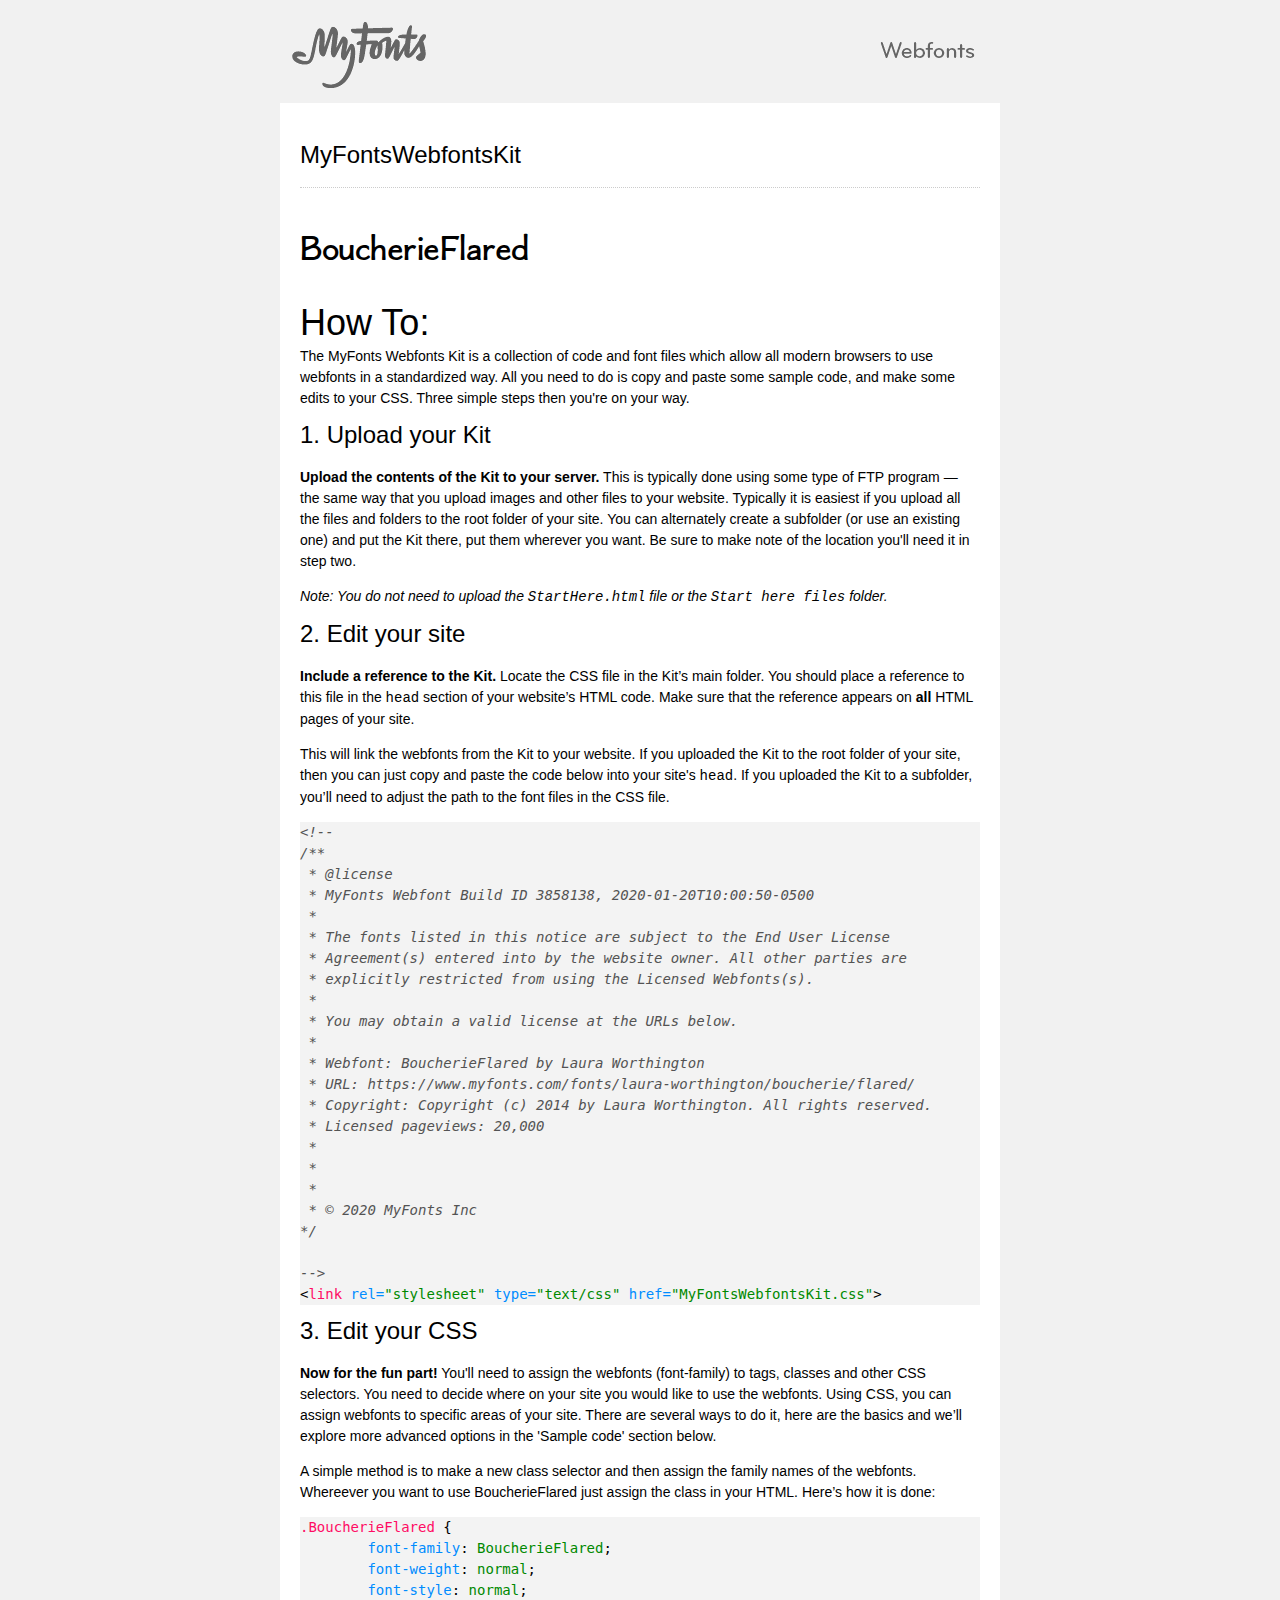
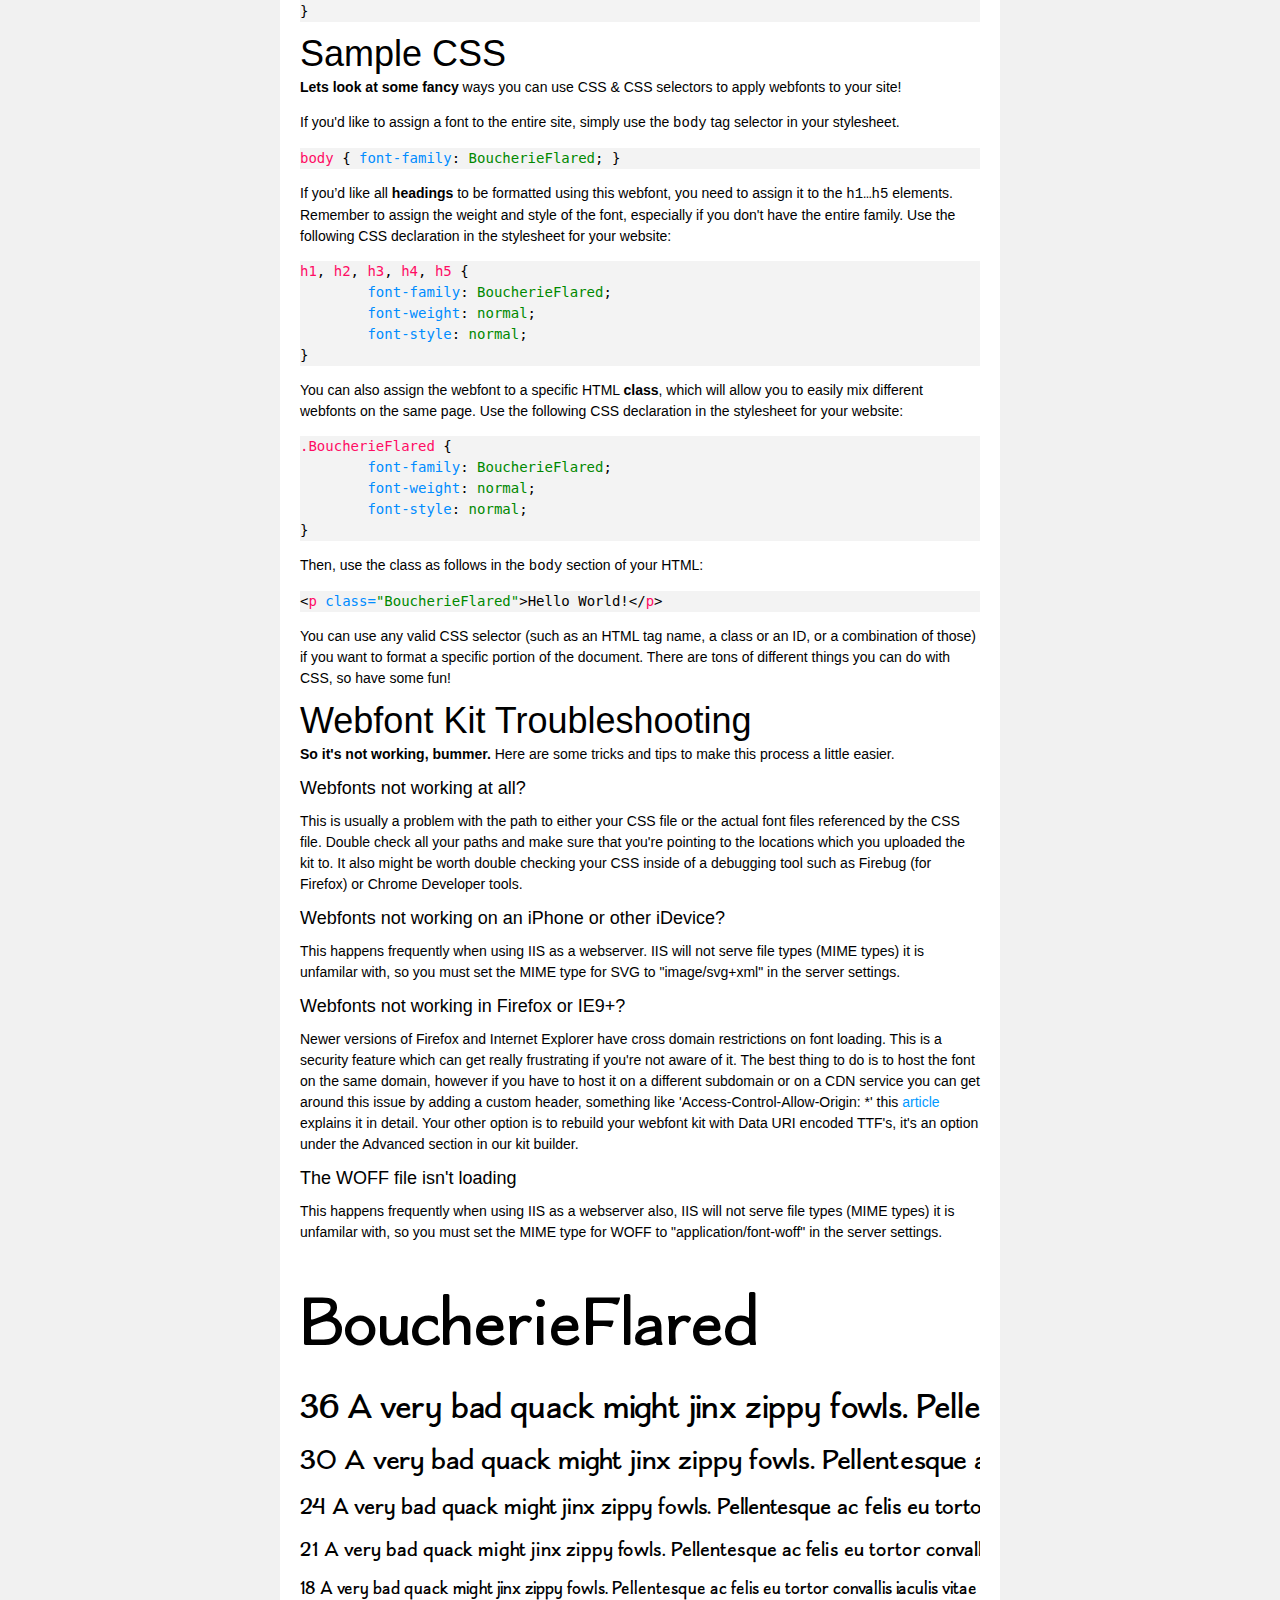
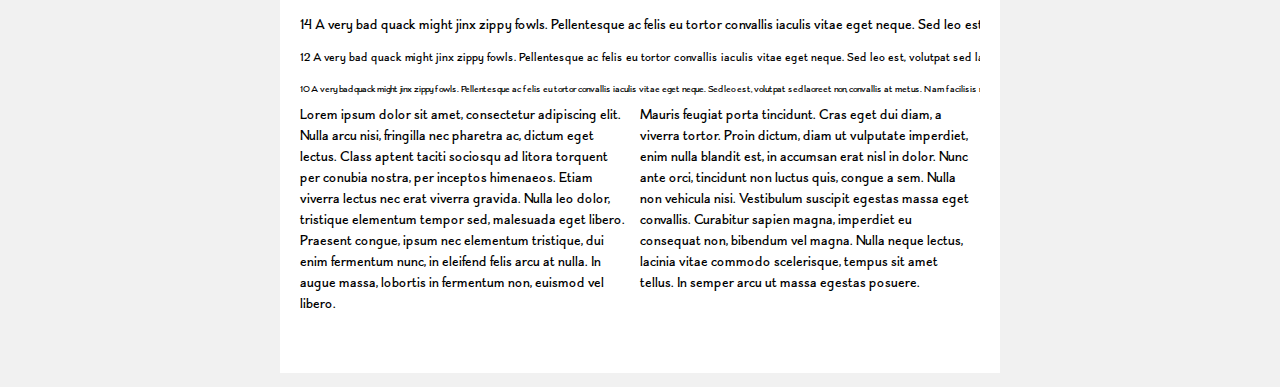
<file: fonts/MyFontsWebfontsKit/StartHere.html>
<!DOCTYPE html PUBLIC "-//W3C//DTD XHTML 1.0 Strict//EN"
	"http://www.w3.org/TR/xhtml1/DTD/xhtml1-strict.dtd">

<html xmlns="http://www.w3.org/1999/xhtml" xml:lang="en" lang="en">
<head>
<title>MyFontsWebfontsKit</title>
<meta http-equiv="Content-Type" content="text/html; charset=UTF-8"/>

<!--
/**
 * @license
 * MyFonts Webfont Build ID 3858138, 2020-01-20T10:00:50-0500
 * 
 * The fonts listed in this notice are subject to the End User License
 * Agreement(s) entered into by the website owner. All other parties are 
 * explicitly restricted from using the Licensed Webfonts(s).
 * 
 * You may obtain a valid license at the URLs below.
 * 
 * Webfont: BoucherieFlared by Laura Worthington
 * URL: https://www.myfonts.com/fonts/laura-worthington/boucherie/flared/
 * Copyright: Copyright (c) 2014 by Laura Worthington. All rights reserved.
 * Licensed pageviews: 20,000
 * 
 * 
 * 
 * © 2020 MyFonts Inc
*/

-->

<!-- 1. load the webfonts -->
<link rel="stylesheet" type="text/css" href="MyFontsWebfontsKit.css"/>

<!-- 2. set up some css styles using the webfonts -->
<style type="text/css">
.BoucherieFlared { font-family: BoucherieFlared; }
</style>


<!-- not relevant to webfonts. just example code highlighting. -->
<script type="text/javascript" src="Start here files/highlight.js"></script>
<script type="text/javascript">
  hljs.initHighlightingOnLoad();
</script>

<!-- also not relavent to webfonts. just layout css for this doc. -->
<link rel="stylesheet" type="text/css" href="Start here files/layout.css">


</head>
<body>
<div id="header"><br/>
  <img src="Start here files/header.png" alt="MyFonts Webfonts" style="padding-bottom: 12px;" width="720" border="0" height="66"/>
</div>
<div id="main_container">
		
<div id="headline">
<h2 class="webfont-article-block">MyFontsWebfontsKit</h2>
<div class="container-article"><p style="font-size:36px;line-height:40px;">
  <span class="BoucherieFlared" contenteditable="true">BoucherieFlared </span>
</div>
</div>
<div id="webfont_instructions">
	<h1>How To:</h1>
	<p>The MyFonts Webfonts Kit is a collection of code and font files which allow all modern browsers to use webfonts in a standardized way.  
	All you need to do is copy and paste some sample code, and make some edits to your CSS.  Three simple steps then you're on your way.</p>
	
	<h2>1. Upload your Kit</h2>

	<p><strong>Upload the contents of the Kit to your server.</strong> This is
	typically done using some type of FTP program — the same way that you upload images and other files
	to your website. Typically it is easiest if you upload all the files and folders to
	the root folder of your site.  You can alternately create a subfolder (or use an existing one) and put
	the Kit there, put them wherever you want.  Be sure to make note of the location you'll need it in step two. </p>

	<p><em>Note: You do not need to upload the <code>StartHere.html</code> file or
	the <code>Start here files</code> folder.</em> </p>

	<h2>2. Edit your site</h2>

	<p><strong>Include a reference to the Kit. </strong> Locate the CSS file in the Kit’s main folder.  You should place a reference to this file in the
	<code>head</code> section of your website’s HTML code. Make
	sure that the reference appears on <strong>all</strong> HTML pages of your site.</p>

	<p>This will link the webfonts from the Kit to your website. 
	If you uploaded the Kit to the root folder of your site, then
	you can just copy and paste the code below into your site's 
	<code>head</code>. If you uploaded the Kit to a
	subfolder, you’ll need to adjust the path to the font files in the CSS file. </p>

	<pre><code class="html">&lt;!--
/**
 * @license
 * MyFonts Webfont Build ID 3858138, 2020-01-20T10:00:50-0500
 * 
 * The fonts listed in this notice are subject to the End User License
 * Agreement(s) entered into by the website owner. All other parties are 
 * explicitly restricted from using the Licensed Webfonts(s).
 * 
 * You may obtain a valid license at the URLs below.
 * 
 * Webfont: BoucherieFlared by Laura Worthington
 * URL: https://www.myfonts.com/fonts/laura-worthington/boucherie/flared/
 * Copyright: Copyright (c) 2014 by Laura Worthington. All rights reserved.
 * Licensed pageviews: 20,000
 * 
 * 
 * 
 * © 2020 MyFonts Inc
*/

--&gt;
&lt;link rel=&quot;stylesheet&quot; type=&quot;text/css&quot; href=&quot;MyFontsWebfontsKit.css&quot;&gt;
</code></pre>
	
	<h2>3. Edit your CSS</h2>

	<p><strong>Now for the fun part!</strong>
	You'll need to assign the webfonts (font-family) to tags, classes and other CSS selectors.
	You need to decide where on your site you would like to use the webfonts.  
	Using CSS, you can assign webfonts to specific areas of your site.  
	There are several ways to do it, here are the basics and we’ll explore more advanced options in the 'Sample code' section below. </p>

	<p>A simple method is to make a new class selector and
	then assign the family names of the webfonts.  Whereever you want to use BoucherieFlared just assign the class in your HTML. Here’s how it is done: </p>
	
	
	<pre><code class="css">.BoucherieFlared { 
	font-family: BoucherieFlared;
	font-weight: normal;
	font-style: normal;
}
</code></pre>
</div>
<div id="webfont_code">
	<h1>Sample CSS</h1>
	<p><strong>Lets look at some fancy</strong> ways you can use CSS &amp; CSS selectors to apply webfonts to your site!
	</p>
	
	<p>If you'd like to assign a font to the entire site, simply use the <code>body</code> tag selector in your stylesheet.</p>
	
	 
	<pre><code class="css">body { font-family: BoucherieFlared; }</code></pre>

	<p>If you’d like all <strong>headings</strong> to be formatted using this
	webfont, you need to assign it to the <code>h1…h5</code> elements.  
	Remember to assign the weight and style of the font, especially if you don't have the entire family.
	Use the following CSS declaration in the stylesheet for your website: </p>

 
	<pre><code class="css">h1, h2, h3, h4, h5 { 
	font-family: BoucherieFlared; 
	font-weight: normal; 
	font-style: normal; 
}</code></pre>

	<p>You can also assign the webfont to a specific HTML <strong>class</strong>, which will allow
	you to easily mix different webfonts on the same page. Use the following CSS
	declaration in the stylesheet for your website: </p>

	
	<pre><code class="css">.BoucherieFlared { 
	font-family: BoucherieFlared;
	font-weight: normal;
	font-style: normal;
}
</code></pre>

	<p>Then, use the class as follows in the <code>body</code> section of your HTML: </p>

		<pre><code class="html">&lt;p class=&quot;BoucherieFlared&quot;&gt;Hello World!&lt;/p&gt;</code></pre>

	<p>You can use any valid CSS selector (such as an HTML tag name, a class or an
	ID, or a combination of those) if you want to format a specific portion of the
	document.  There are tons of different things you can do with CSS, so have some fun!</p>
	
</div>

<div id="webfont_troubleshooting">
	
	<h1>Webfont Kit Troubleshooting</h1>
	
	<p><strong>So it's not working, bummer.</strong>  Here are some tricks and tips to make this process a little easier.</p>
	
	<h3>Webfonts not working at all?</h3><p>
	This is usually a problem with the path to either your CSS file or the actual font files referenced by the CSS file.  Double check all your paths and make sure that you're pointing to the locations which you uploaded the kit to.
	It also might be worth double checking your CSS inside of a debugging tool such as Firebug (for Firefox) or Chrome Developer tools.
	</p>

	<h3>Webfonts not working on an iPhone or other iDevice?</h3><p>
	This happens frequently when using IIS as a webserver. IIS will not serve file types (MIME types) it is unfamilar with, so
	you must set the MIME type for SVG to "image/svg+xml" in the server settings.</p>

	<h3>Webfonts not working in Firefox or IE9+?</h3><p>
	Newer versions of Firefox and Internet Explorer have cross domain restrictions on font loading.
	This is a security feature which can get really frustrating if you're not aware of it.  The best thing to do is to host the font on the same domain,
	however if you have to host it on a different subdomain or on a CDN service you can get around this issue by adding a custom header, something like 'Access-Control-Allow-Origin: *'
	this <a href='http://www.red-team-design.com/firefox-doesnt-allow-cross-domain-fonts-by-default/'>article</a> explains it in detail.
	Your other option is to rebuild your webfont kit with Data URI encoded TTF's, it's an option under the Advanced section in our kit builder.</p>
	
	<h3>The WOFF file isn't loading</h3><p>
	This happens frequently when using IIS as a webserver also, IIS will not serve file types (MIME types) it is unfamilar with, so
	you must set the MIME type for WOFF to "application/font-woff" in the server settings.</p>
	</div>

<div id="webfont_specimen">
	<div class="clearer">&nbsp;</div>
	
		  <div class="clearer">&nbsp;</div>
  <div class="webfont-sample-block">
    <p class="BoucherieFlared webfont-sample" style="font-size:72px;">BoucherieFlared</p>
  </div>
  <div class="webfont-sample-block nowrap">
    <p class="BoucherieFlared webfont-sample" style="font-size:36px;"><span>36 </span>A very bad quack might jinx zippy fowls. Pellentesque ac felis eu tortor convallis iaculis vitae eget neque. Sed leo est, volutpat sed laoreet non, convallis at metus. Nam facilisis risus eget orci posuere sodales. Aliquam eleifend quam vel ipsum euismod aliquam. Lorem ipsum dolor sit amet, consectetur adipiscing elit. Cras ut ultrices tellus. Aliquam quis metus diam, id commodo mi. Aenean ac urna mi, sit amet gravida lacus. Aliquam urna nunc, pulvinar vel egestas ac, tincidunt non dui. Maecenas in orci sit amet lacus mollis viverra eu vitae arcu. Vestibulum eros quam, viverra et fermentum ac, ultrices sit amet risus. Nulla tristique magna vel urna tempus cursus. </p>
    <p class="BoucherieFlared webfont-sample" style="font-size:30px;"><span>30 </span>A very bad quack might jinx zippy fowls. Pellentesque ac felis eu tortor convallis iaculis vitae eget neque. Sed leo est, volutpat sed laoreet non, convallis at metus. Nam facilisis risus eget orci posuere sodales. Aliquam eleifend quam vel ipsum euismod aliquam. Lorem ipsum dolor sit amet, consectetur adipiscing elit. Cras ut ultrices tellus. Aliquam quis metus diam, id commodo mi. Aenean ac urna mi, sit amet gravida lacus. Aliquam urna nunc, pulvinar vel egestas ac, tincidunt non dui. Maecenas in orci sit amet lacus mollis viverra eu vitae arcu. Vestibulum eros quam, viverra et fermentum ac, ultrices sit amet risus. Nulla tristique magna vel urna tempus cursus. </p>
    <p class="BoucherieFlared webfont-sample" style="font-size:24px;"><span>24 </span>A very bad quack might jinx zippy fowls. Pellentesque ac felis eu tortor convallis iaculis vitae eget neque. Sed leo est, volutpat sed laoreet non, convallis at metus. Nam facilisis risus eget orci posuere sodales. Aliquam eleifend quam vel ipsum euismod aliquam. Lorem ipsum dolor sit amet, consectetur adipiscing elit. Cras ut ultrices tellus. Aliquam quis metus diam, id commodo mi. Aenean ac urna mi, sit amet gravida lacus. Aliquam urna nunc, pulvinar vel egestas ac, tincidunt non dui. Maecenas in orci sit amet lacus mollis viverra eu vitae arcu. Vestibulum eros quam, viverra et fermentum ac, ultrices sit amet risus. Nulla tristique magna vel urna tempus cursus. </p>
    <p class="BoucherieFlared webfont-sample" style="font-size:21px;"><span>21 </span>A very bad quack might jinx zippy fowls. Pellentesque ac felis eu tortor convallis iaculis vitae eget neque. Sed leo est, volutpat sed laoreet non, convallis at metus. Nam facilisis risus eget orci posuere sodales. Aliquam eleifend quam vel ipsum euismod aliquam. Lorem ipsum dolor sit amet, consectetur adipiscing elit. Cras ut ultrices tellus. Aliquam quis metus diam, id commodo mi. Aenean ac urna mi, sit amet gravida lacus. Aliquam urna nunc, pulvinar vel egestas ac, tincidunt non dui. Maecenas in orci sit amet lacus mollis viverra eu vitae arcu. Vestibulum eros quam, viverra et fermentum ac, ultrices sit amet risus. Nulla tristique magna vel urna tempus cursus. </p>
    <p class="BoucherieFlared webfont-sample" style="font-size:18px;"><span>18 </span>A very bad quack might jinx zippy fowls. Pellentesque ac felis eu tortor convallis iaculis vitae eget neque. Sed leo est, volutpat sed laoreet non, convallis at metus. Nam facilisis risus eget orci posuere sodales. Aliquam eleifend quam vel ipsum euismod aliquam. Lorem ipsum dolor sit amet, consectetur adipiscing elit. Cras ut ultrices tellus. Aliquam quis metus diam, id commodo mi. Aenean ac urna mi, sit amet gravida lacus. Aliquam urna nunc, pulvinar vel egestas ac, tincidunt non dui. Maecenas in orci sit amet lacus mollis viverra eu vitae arcu. Vestibulum eros quam, viverra et fermentum ac, ultrices sit amet risus. Nulla tristique magna vel urna tempus cursus. </p>
    <p class="BoucherieFlared webfont-sample" style="font-size:14px;"><span>14 </span>A very bad quack might jinx zippy fowls. Pellentesque ac felis eu tortor convallis iaculis vitae eget neque. Sed leo est, volutpat sed laoreet non, convallis at metus. Nam facilisis risus eget orci posuere sodales. Aliquam eleifend quam vel ipsum euismod aliquam. Lorem ipsum dolor sit amet, consectetur adipiscing elit. Cras ut ultrices tellus. Aliquam quis metus diam, id commodo mi. Aenean ac urna mi, sit amet gravida lacus. Aliquam urna nunc, pulvinar vel egestas ac, tincidunt non dui. Maecenas in orci sit amet lacus mollis viverra eu vitae arcu. Vestibulum eros quam, viverra et fermentum ac, ultrices sit amet risus. Nulla tristique magna vel urna tempus cursus. </p>
    <p class="BoucherieFlared webfont-sample" style="font-size:12px;"><span>12 </span>A very bad quack might jinx zippy fowls. Pellentesque ac felis eu tortor convallis iaculis vitae eget neque. Sed leo est, volutpat sed laoreet non, convallis at metus. Nam facilisis risus eget orci posuere sodales. Aliquam eleifend quam vel ipsum euismod aliquam. Lorem ipsum dolor sit amet, consectetur adipiscing elit. Cras ut ultrices tellus. Aliquam quis metus diam, id commodo mi. Aenean ac urna mi, sit amet gravida lacus. Aliquam urna nunc, pulvinar vel egestas ac, tincidunt non dui. Maecenas in orci sit amet lacus mollis viverra eu vitae arcu. Vestibulum eros quam, viverra et fermentum ac, ultrices sit amet risus. Nulla tristique magna vel urna tempus cursus. </p>
    <p class="BoucherieFlared webfont-sample" style="font-size:10px;"><span>10 </span>A very bad quack might jinx zippy fowls. Pellentesque ac felis eu tortor convallis iaculis vitae eget neque. Sed leo est, volutpat sed laoreet non, convallis at metus. Nam facilisis risus eget orci posuere sodales. Aliquam eleifend quam vel ipsum euismod aliquam. Lorem ipsum dolor sit amet, consectetur adipiscing elit. Cras ut ultrices tellus. Aliquam quis metus diam, id commodo mi. Aenean ac urna mi, sit amet gravida lacus. Aliquam urna nunc, pulvinar vel egestas ac, tincidunt non dui. Maecenas in orci sit amet lacus mollis viverra eu vitae arcu. Vestibulum eros quam, viverra et fermentum ac, ultrices sit amet risus. Nulla tristique magna vel urna tempus cursus. </p>
  </div>
  <div class="webfont-twocolumns">
    <p class="BoucherieFlared">Lorem ipsum dolor sit amet, consectetur adipiscing elit. Nulla arcu nisi, fringilla nec pharetra ac, dictum eget lectus. Class aptent taciti sociosqu ad litora torquent per conubia nostra, per inceptos himenaeos. Etiam viverra lectus nec erat viverra gravida. Nulla leo dolor, tristique elementum tempor sed, malesuada eget libero. Praesent congue, ipsum nec elementum tristique, dui enim fermentum nunc, in eleifend felis arcu at nulla. In augue massa, lobortis in fermentum non, euismod vel libero. </p>
  </div>
  <div class="webfont-twocolumns last">
    <p class="BoucherieFlared">Mauris feugiat porta tincidunt. Cras eget dui diam, a viverra tortor. Proin dictum, diam ut vulputate imperdiet, enim nulla blandit est, in accumsan erat nisl in dolor. Nunc ante orci, tincidunt non luctus quis, congue a sem. Nulla non vehicula nisi. Vestibulum suscipit egestas massa eget convallis. Curabitur sapien magna, imperdiet eu consequat non, bibendum vel magna. Nulla neque lectus, lacinia vitae commodo scelerisque, tempus sit amet tellus. In semper arcu ut massa egestas posuere. </p>
  </div>
  <div class="clearer">&nbsp;</div>
    </div>


</div>
</body>
</html>
</file>
<file: fonts/MyFontsWebfontsKit/MyFontsWebfontsKit.css>
/**
 * @license
 * MyFonts Webfont Build ID 3858138, 2020-01-20T10:00:50-0500
 * 
 * The fonts listed in this notice are subject to the End User License
 * Agreement(s) entered into by the website owner. All other parties are 
 * explicitly restricted from using the Licensed Webfonts(s).
 * 
 * You may obtain a valid license at the URLs below.
 * 
 * Webfont: BoucherieFlared by Laura Worthington
 * URL: https://www.myfonts.com/fonts/laura-worthington/boucherie/flared/
 * Copyright: Copyright (c) 2014 by Laura Worthington. All rights reserved.
 * Licensed pageviews: 20,000
 * 
 * 
 * 
 * © 2020 MyFonts Inc
*/


/* @import must be at top of file, otherwise CSS will not work */
@import url("//hello.myfonts.net/count/3adeda");

  
@font-face {font-family: 'BoucherieFlared';src: url('webfonts/3ADEDA_0_0.eot');src: url('webfonts/3ADEDA_0_0.eot?#iefix') format('embedded-opentype'),url('webfonts/3ADEDA_0_0.woff2') format('woff2'),url('webfonts/3ADEDA_0_0.woff') format('woff'),url('webfonts/3ADEDA_0_0.ttf') format('truetype');}
</file>
<file: fonts/MyFontsWebfontsKit/Start here files/layout.css>
body {
	font-family: "Lucida Grande", "Lucida Sans Unicode", Helvetica, Arial, sans-serif;
	font-size: 14px;
	line-height: 1.5em;
	background-color: #F1F1F1;
	margin: 0px;
	background-position: top;
}
#header, #footer {
	font-size: 10px;
	width: 720px;
	margin: 10px auto 0px auto;
	text-align: center;
	line-height: 1.2em;
}
#main_container {
	width: 680px;
	margin: 0px auto 20px auto;
	background-color: #FFFFFF;
	padding: 40px 20px;
}
a:link, a:visited {
	color: #0099FF;
	text-decoration: none;
}
a:hover {
	text-decoration: underline;	/*border-bottom: 1px dotted #999;*/
}
a:active {
	color: #6699FF;
}
p {
	margin: 0px 0px 1em 0px;
	padding: 0;
}
h1, h2, h3, h4, h5 {
	font-weight: normal;
	line-height: 1em;
	padding: 0;
	margin: 5px 0;
}
h1 {
	font-size: 36px;
}
h2 {
	font-size: 24px;
	margin-bottom: 20px;
}
h3 {
	font-size: 18px;
	margin-bottom: 14px;
}
h4 {
	font-size: 12px;
}
h5 {
	font-size: 14px;
	font-weight: bold;
}
ul {
	margin: 0px;
	padding-left: 18px;
}
li {
	line-height: 2em;
}
hr {
	height: 0px;
	border-width: 1px 0px 0px 0px;
	border-style: dotted none none none;
	border-color: #CCC;
	padding-bottom: 5px;
}
div.container-article {
	padding-top: 40px !important;
	margin-top: 20px;
	border-top: 1px dotted #CCC;
}
div.webfont-credits, .webfont-twocolumns, .webfont-sample-block {
	padding: 0px;
	/*border: 1px solid #CCC;*/
	float: left; 
}
.webfont-article-block {
	margin: 0 auto 20px auto;
	padding: 0;
}
.webfont-sample-block {
	width: 680px;
}
.webfont-sample {
	margin-top:20px;
	margin-bottom: 10px;
	margin-left: auto;
	margin-right: auto;
	line-height: 1em;
}
.nowrap {
	white-space:nowrap;
	overflow: hidden;
}
.last {
	margin: 0;
}
.webfont-twocolumns {
	width: 330px;
	margin: 0 10px 0 0;
}
.webfont-credits {
	width: 160px;
	font-size: 11px;
	line-height: 1.5em;
	margin: 0 10px 0 0;
}
div.clearer {
	font-size: 0px;
	height: 5px;
	margin: 0px;
	padding: 0px;
	clear: both;
	line-height: 0px;
}
cite, em {
	font-style: italic;
}

/* 
	Code formatting
*/
pre code {
  display: block;
  color: #000;
  background: #F3F3F3;
	font-family: "Consolas", "Menlo", "DejaVu Sans Mono", monospace;
}
pre .subst,
pre .title {
  font-weight: normal;
  color: #000;
}
pre .comment {
  color: #535353;
  font-style: italic;
}
pre .doctype {
  color: #535353;
}
pre .tag {
  background: #F3F3F3;
}
pre .tag .title,
pre .id,
pre .attr_selector,
pre .pseudo,
pre .literal,
pre .keyword,
pre .hexcolor,
pre .css .function,
pre .ini .title,
pre .css .class,
pre .list .title,
pre .tex .command {
  font-weight: normal;
  color: #FF0C64;
}
pre .attribute,
pre .rules .keyword,
pre .number,
pre .date {
  font-weight: normal;
  color: #008CFF;
}
pre .number {
  font-weight: normal;
}
pre .string,
pre .value,
pre .filter .argument,
pre .css .function .params {
  color: #008900;
  font-weight: normal;
}
</file>
